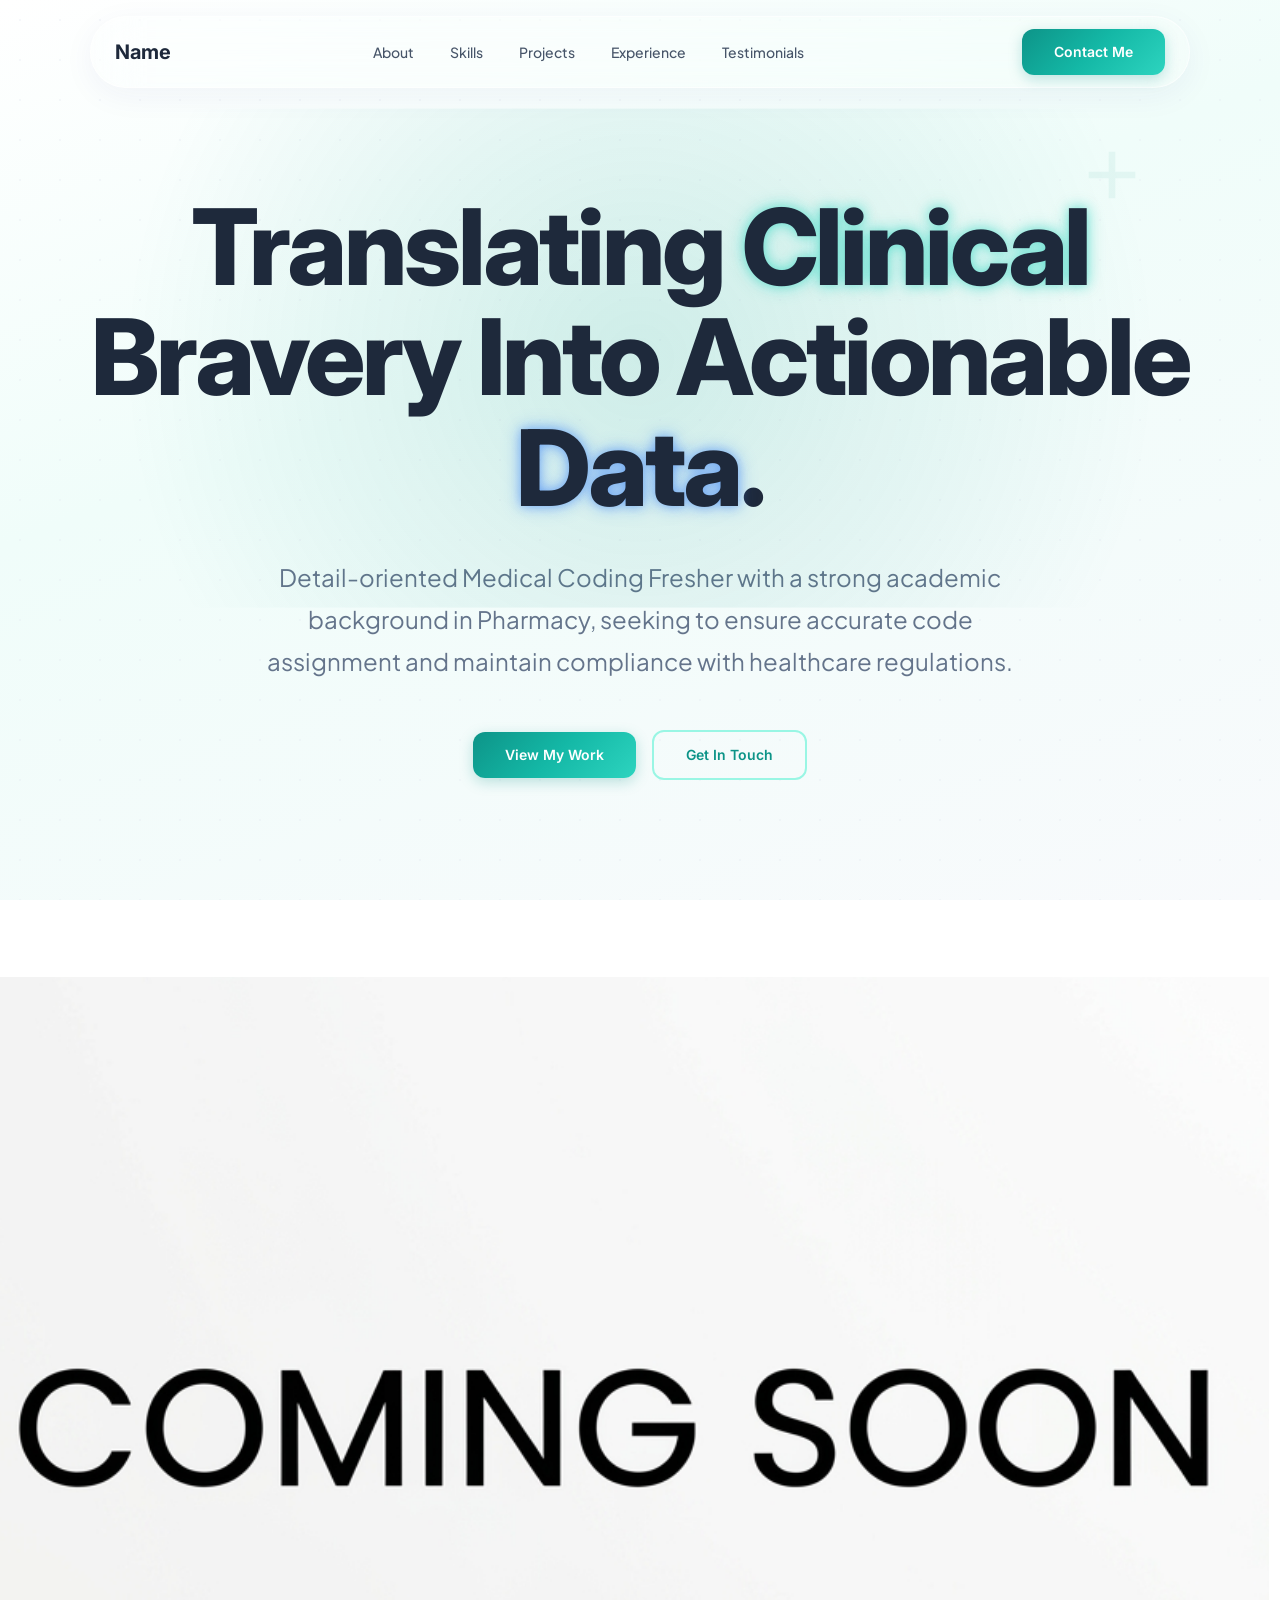
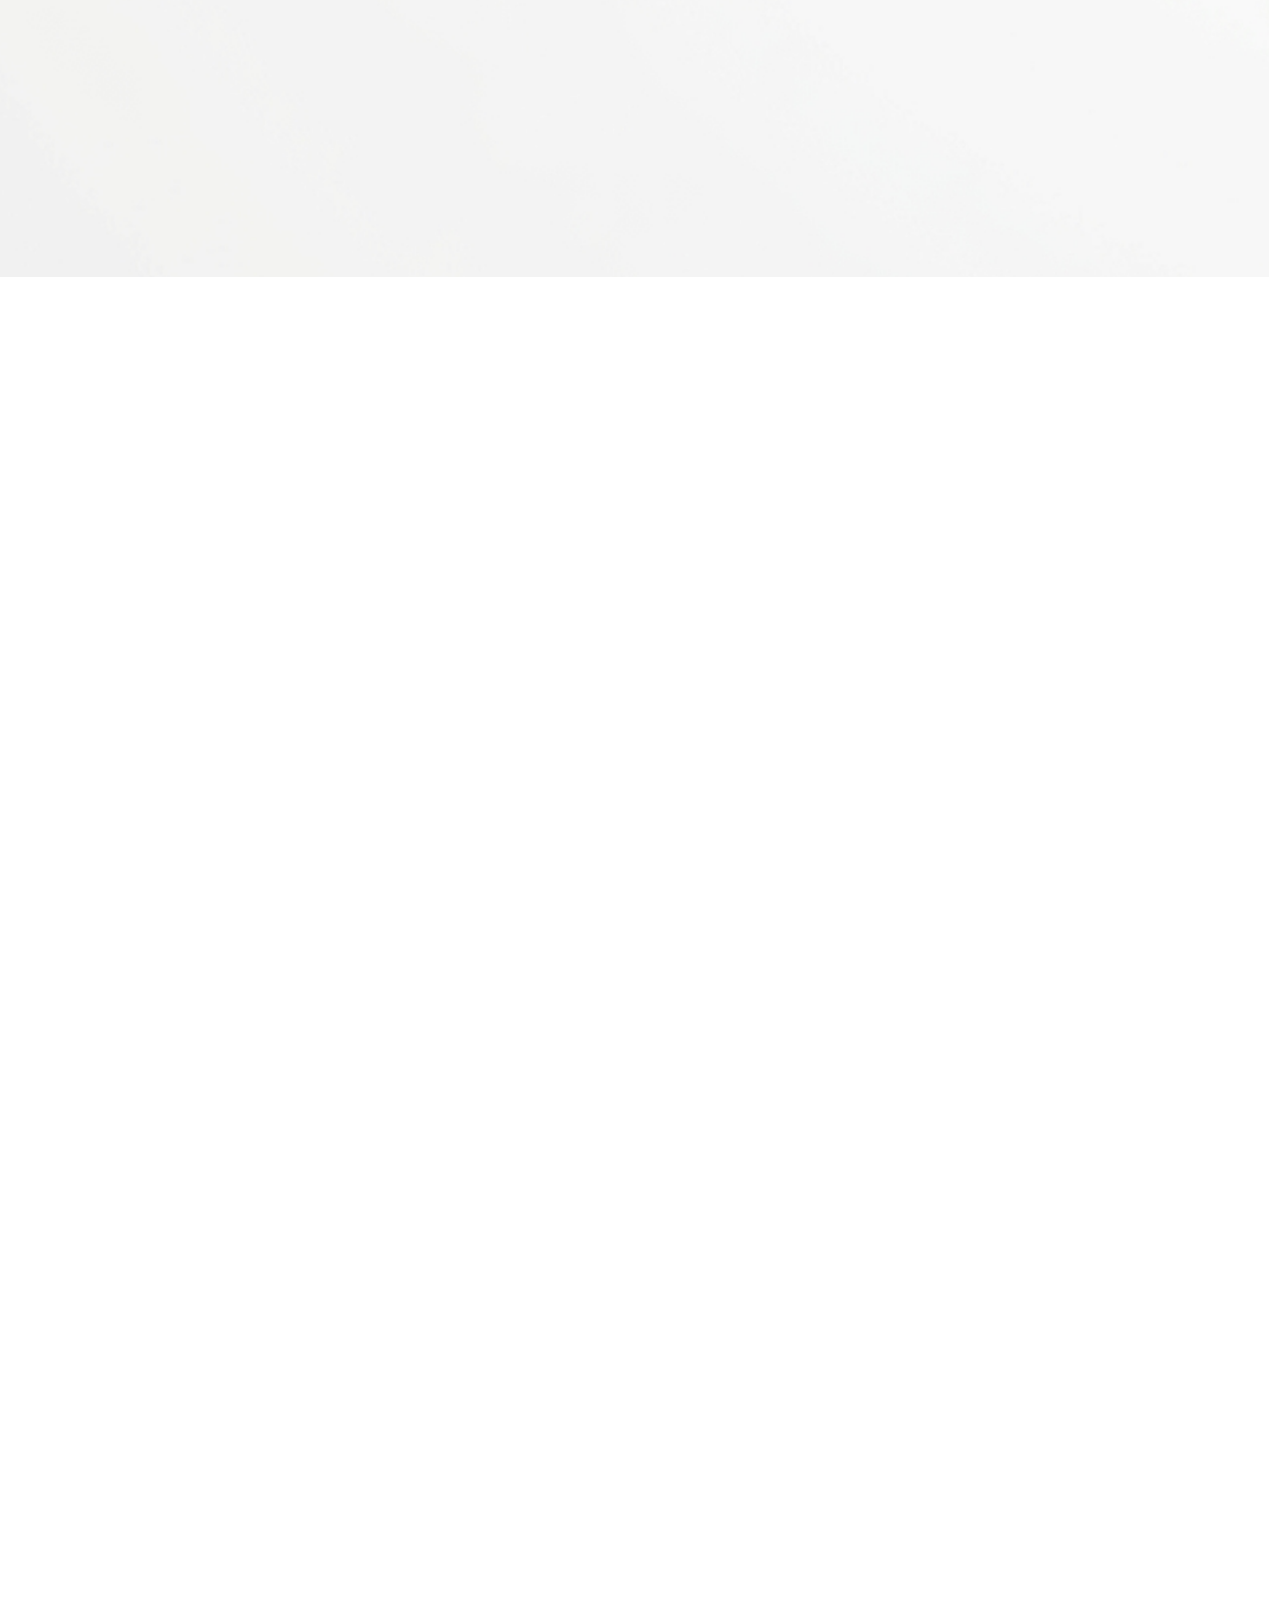
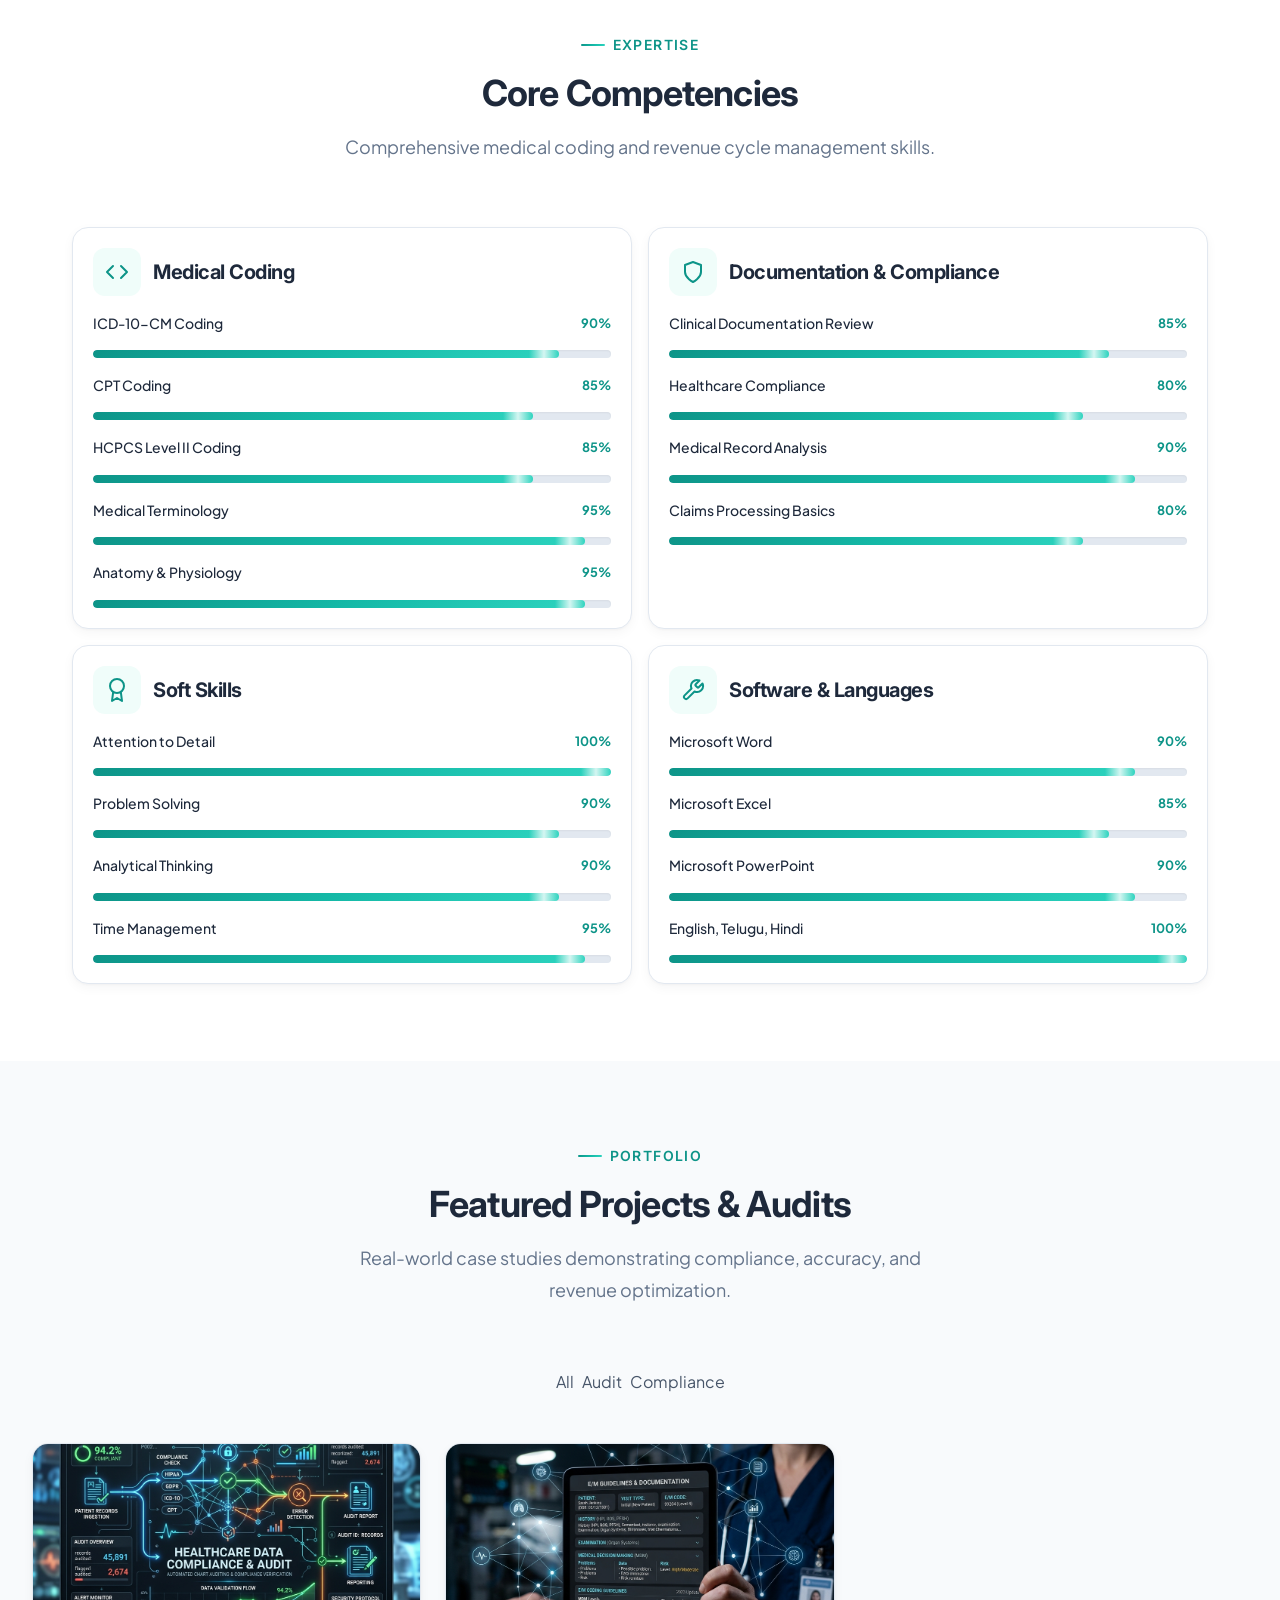
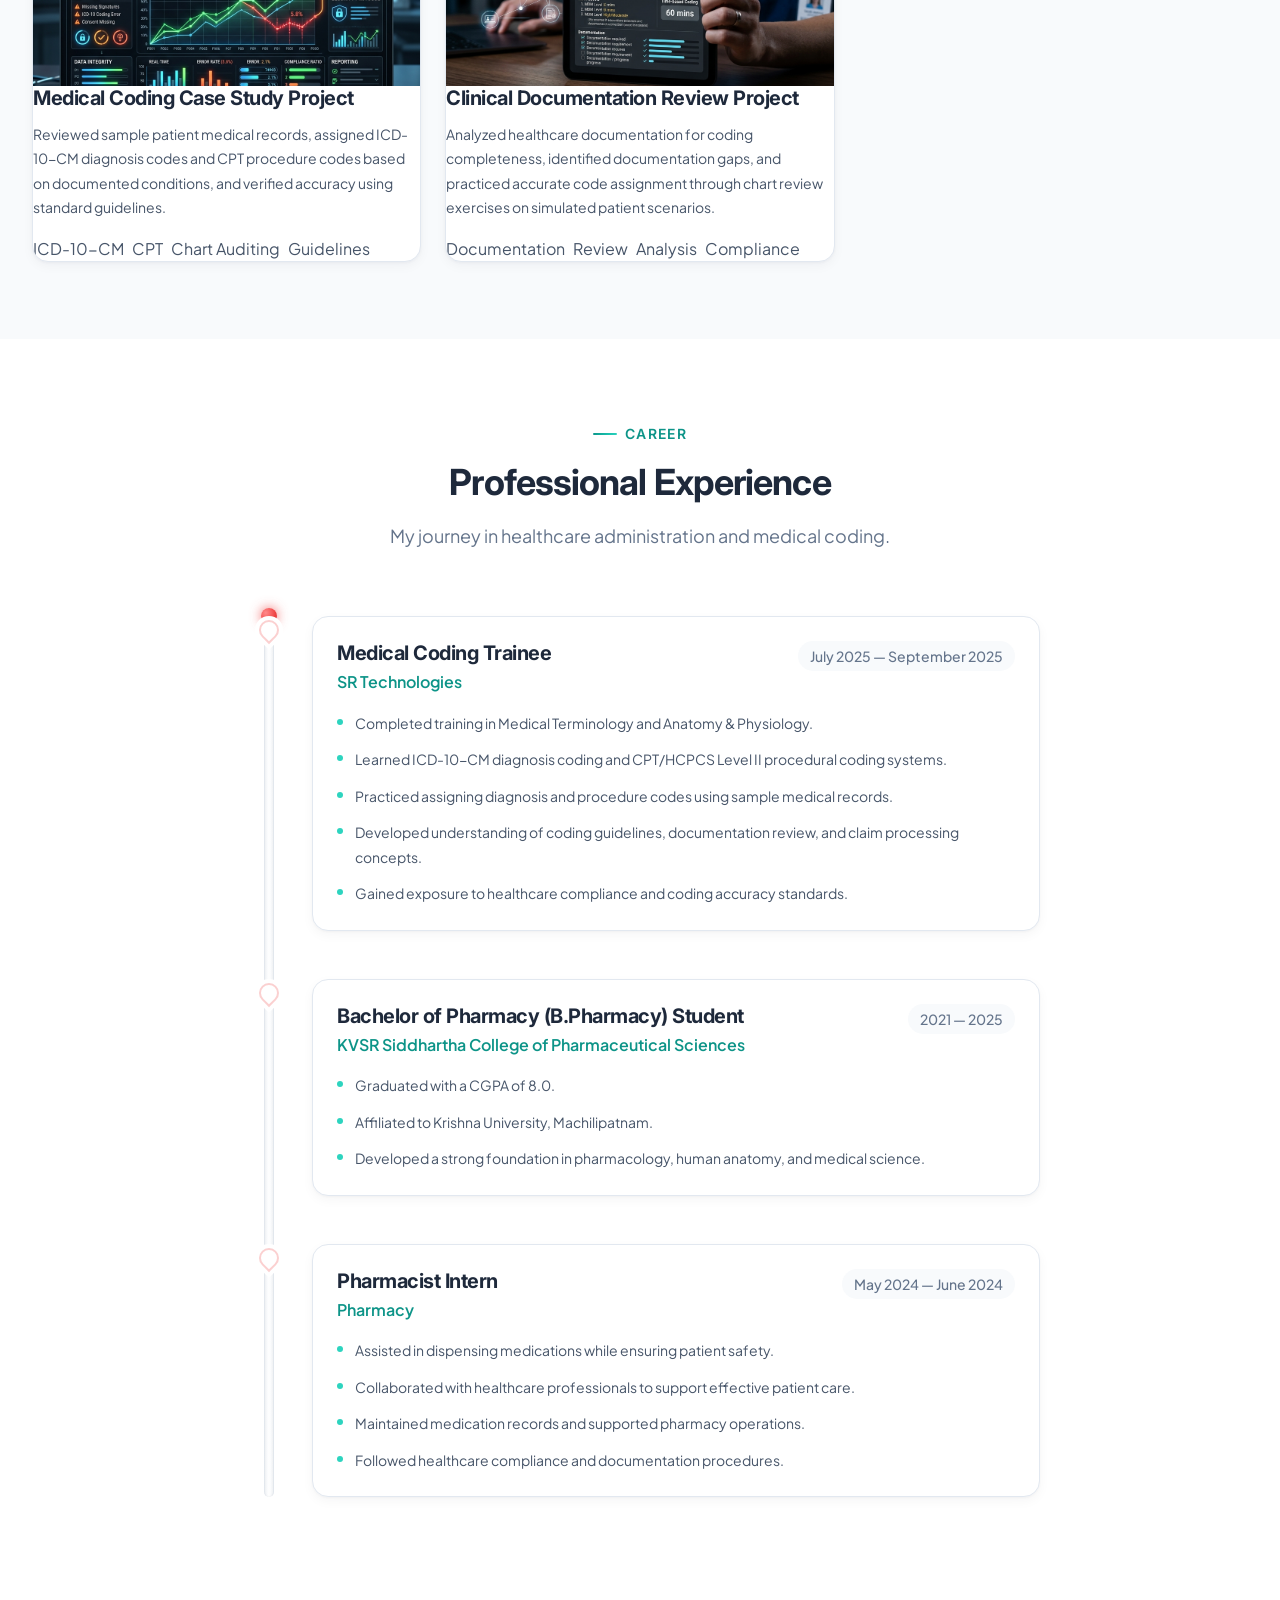
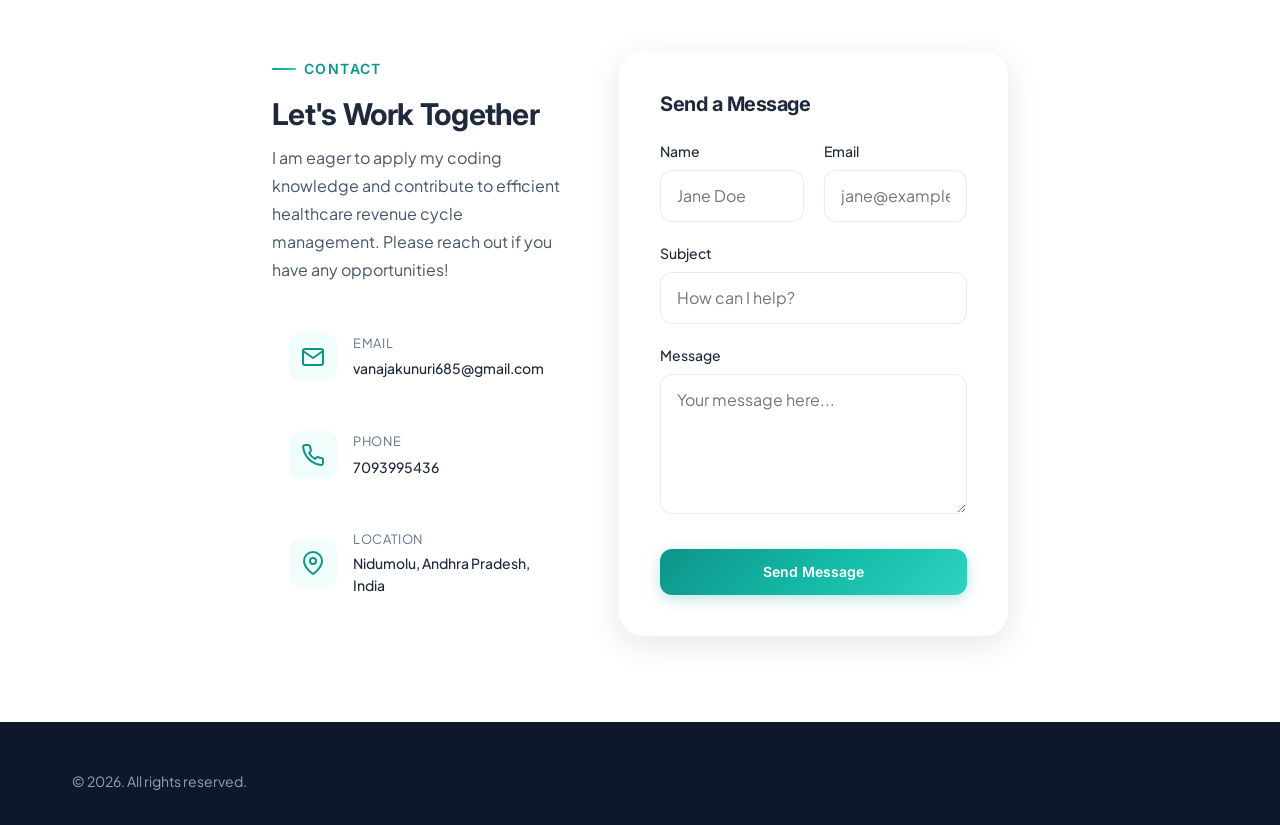
<file: index.html>
<!DOCTYPE html>
<html lang="en">
<head>
  <meta charset="UTF-8">
  <meta name="viewport" content="width=device-width, initial-scale=1.0">
  <title>Vanaja | Certified Professional Coder</title>
  <meta name="description" content="Professional portfolio of Vanaja, a Certified Medical Coder specializing in chart auditing, E/M documentation, and revenue cycle optimization.">
  <meta name="keywords" content="Medical Coder, Certified Professional Coder, CPC, Healthcare Compliance, Revenue Cycle, Chart Auditing">
  <meta name="author" content="Vanaja">
  
  <!-- Open Graph / Facebook -->
  <meta property="og:type" content="website">
  <meta property="og:url" content="https://vanaja-portfolio.netlify.app/">
  <meta property="og:title" content="Vanaja | Certified Professional Coder">
  <meta property="og:description" content="Precision in Every Code, Excellence in Every Claim. View my portfolio of medical coding and auditing projects.">
  <meta property="og:image" content="https://vanaja-portfolio.netlify.app/assets/project-audit.jpg">

  <!-- Twitter -->
  <meta property="twitter:card" content="summary_large_image">
  <meta property="twitter:url" content="https://vanaja-portfolio.netlify.app/">
  <meta property="twitter:title" content="Vanaja | Certified Professional Coder">
  <meta property="twitter:description" content="Precision in Every Code, Excellence in Every Claim. View my portfolio of medical coding and auditing projects.">
  <meta property="twitter:image" content="https://vanaja-portfolio.netlify.app/assets/project-audit.jpg">
  
  <meta name="theme-color" content="#0f172a">

  <!-- Favicon -->
  <link rel="icon" type="image/svg+xml" href="favicon.svg">
  
  <!-- CSS -->
  <link rel="stylesheet" href="styles/index.css?v=2">
  
  <!-- Preload fonts for performance -->
  <link rel="preconnect" href="https://fonts.googleapis.com">
  <link rel="preconnect" href="https://fonts.gstatic.com" crossorigin>
</head>
<body>

  <!-- Preloader -->
  <div id="preloader" class="preloader">
    <div class="preloader__content">
      <div class="preloader__heart-wrapper">
        <svg class="preloader__heart-outline" viewBox="0 0 24 24" fill="none" stroke="currentColor" stroke-width="0.5"><path d="M20.84 4.61a5.5 5.5 0 0 0-7.78 0L12 5.67l-1.06-1.06a5.5 5.5 0 0 0-7.78 7.78l1.06 1.06L12 21.23l7.78-7.78 1.06-1.06a5.5 5.5 0 0 0 0-7.78z"></path></svg>
        <div class="preloader__heart-mask">
          <div class="liquid-wave"></div>
        </div>
      </div>
      <div class="preloader__bar-wrapper">
        <div class="preloader__bar"></div>
      </div>
    </div>
  </div>

  <!-- Skip to content for accessibility -->
  <a href="#main-content" class="skip-link">Skip to content</a>

  <!-- Navigation -->
  <header class="navbar" id="navbar">
    <div class="container navbar__inner">
      <a href="#" class="navbar__logo">
        <span id="nav-name">Name</span>
      </a>

      <nav class="navbar__links" aria-label="Main Navigation">
        <a href="#about" class="navbar__link">About</a>
        <a href="#skills" class="navbar__link">Skills</a>
        <a href="#projects" class="navbar__link">Projects</a>
        <a href="#experience" class="navbar__link">Experience</a>
        <a href="#testimonials" class="navbar__link">Testimonials</a>
      </nav>

      <div class="navbar__cta">
        <a href="#contact" class="btn btn--primary">Contact Me</a>
      </div>

      <!-- Mobile Menu Toggle -->
      <button class="navbar__toggle" aria-label="Toggle menu" aria-expanded="false" aria-controls="mobile-menu">
        <span></span>
        <span></span>
        <span></span>
      </button>
    </div>
  </header>

  <!-- Mobile Menu Overlay -->
  <nav class="mobile-menu" id="mobile-menu" aria-label="Mobile Navigation">
    <a href="#about" class="mobile-menu__link">About</a>
    <a href="#skills" class="mobile-menu__link">Skills</a>
    <a href="#projects" class="mobile-menu__link">Projects</a>
    <a href="#experience" class="mobile-menu__link">Experience</a>
    <a href="#testimonials" class="mobile-menu__link">Testimonials</a>
    <a href="#contact" class="mobile-menu__link">Contact</a>
  </nav>

  <main id="main-content">
    
    <!-- Hero Section -->
    <section id="hero" class="hero" aria-label="Hero">
      <!-- Decorative Elements -->
      <div class="hero__decoration">
        <div class="hero__pattern"></div>
        <svg class="hero__cross hero__cross--1" viewBox="0 0 24 24" fill="currentColor"><path d="M19 11h-6V5h-2v6H5v2h6v6h2v-6h6v-2z"/></svg>
        <!-- Digital Hearts -->
        <svg class="hero__heart hero__heart--1" viewBox="0 0 11 10" fill="currentColor"><path d="M2,0h2v1h1v1h1V1h1V0h2v1h1v1h1v3h-1v1h-1v1H8v1H7v1H6v1H5V9H4V8H3V7H2V6H1V5H0V2h1V1h1V0z"/></svg>
        <svg class="hero__heart hero__heart--2" viewBox="0 0 11 10" fill="currentColor"><path d="M2,0h2v1h1v1h1V1h1V0h2v1h1v1h1v3h-1v1h-1v1H8v1H7v1H6v1H5V9H4V8H3V7H2V6H1V5H0V2h1V1h1V0z"/></svg>
        <svg class="hero__heart hero__heart--3" viewBox="0 0 11 10" fill="currentColor"><path d="M2,0h2v1h1v1h1V1h1V0h2v1h1v1h1v3h-1v1h-1v1H8v1H7v1H6v1H5V9H4V8H3V7H2V6H1V5H0V2h1V1h1V0z"/></svg>
        <svg class="hero__heart hero__heart--4" viewBox="0 0 11 10" fill="currentColor"><path d="M2,0h2v1h1v1h1V1h1V0h2v1h1v1h1v3h-1v1h-1v1H8v1H7v1H6v1H5V9H4V8H3V7H2V6H1V5H0V2h1V1h1V0z"/></svg>
        <svg class="hero__heart hero__heart--5" viewBox="0 0 11 10" fill="currentColor"><path d="M2,0h2v1h1v1h1V1h1V0h2v1h1v1h1v3h-1v1h-1v1H8v1H7v1H6v1H5V9H4V8H3V7H2V6H1V5H0V2h1V1h1V0z"/></svg>
      </div>

      <div class="container hero__inner">
        <div class="hero__content">
          <h1 class="hero__title" id="hero-headline">Translating <span class="hover-word hover-word--clinical">Clinical</span> Bravery Into Actionable <span class="hover-word hover-word--data">Data</span>.</h1>
          <p class="hero__subtitle" id="hero-subtitle">Detail-oriented Medical Coding Fresher with a strong academic background in Pharmacy, seeking to ensure accurate code assignment and maintain compliance with healthcare regulations.</p>
          <div class="hero__actions" id="hero-actions">
            <a href="#projects" class="btn btn--primary">View My Work</a>
            <a href="#contact" class="btn btn--secondary">Get In Touch</a>
          </div>
        </div>
      </div>
    </section>

    <!-- About Section -->
    <section id="about" class="section about-scroll-section">
      <div class="about-sticky-container">
        <div class="container container--wide">
          <div class="about__grid">
            <div class="about__image-wrapper">
              <div class="about__image-accent"></div>
              <div class="about__image">
                <!-- For the best effect, use a transparent PNG of yourself here -->
                <img src="assets/coming-soon.jpg" alt="About Me" id="about-image" loading="lazy">
              </div>
            </div>
            <div class="about__content">
              <div class="section-header" style="text-align: left; margin-left: 0; margin-bottom: 2rem;">
                <span class="section-label">About Me</span>
                <h2 class="section-title">Professional Background</h2>
              </div>
              <div class="about__bio" id="about-bio">
                <p>I am Akunuri Vanaja, a detail-oriented Medical Coding Fresher with a B.Pharmacy (CGPA 8.0) and comprehensive training in ICD-10-CM, CPT, and HCPCS Level II. I am eager to apply my knowledge of medical record analysis, healthcare compliance, and accurate code assignment to contribute effectively to a dynamic revenue cycle management team.</p>
              </div>
              <div class="about__stats" id="about-stats">
                <div class="about__stat">
                  <div class="about__stat-value" data-target="8.0">8.0</div>
                  <div class="about__stat-label">B.Pharmacy CGPA</div>
                </div>
                <div class="about__stat">
                  <div class="about__stat-value" data-target="4">4</div>
                  <div class="about__stat-label">Certifications</div>
                </div>
                <div class="about__stat">
                  <div class="about__stat-value" data-target="3">3</div>
                  <div class="about__stat-label">Languages Known</div>
                </div>
                <div class="about__stat">
                  <div class="about__stat-value" data-target="100">100%</div>
                  <div class="about__stat-label">Attention to Detail</div>
                </div>
              </div>
            </div>
          </div>
        </div>
      </div>
    </section>

    <!-- Skills Section -->
    <section id="skills" class="section">
      <div class="container">
        <div class="section-header reveal">
          <span class="section-label">Expertise</span>
          <h2 class="section-title">Core Competencies</h2>
          <p class="section-subtitle">Comprehensive medical coding and revenue cycle management skills.</p>
        </div>
        <div class="skills__grid" id="skills-container">
          <!-- Medical Coding -->
          <div class="skills__category card reveal reveal-left delay-1">
            <div class="skills__category-header">
              <div class="icon-box">
                <svg xmlns="http://www.w3.org/2000/svg" viewBox="0 0 24 24" fill="none" stroke="currentColor" stroke-width="2" stroke-linecap="round" stroke-linejoin="round"><polyline points="16 18 22 12 16 6"></polyline><polyline points="8 6 2 12 8 18"></polyline></svg>
              </div>
              <h3 class="skills__category-title">Medical Coding</h3>
            </div>
            <div class="skills__list">
              <div class="skill__item"><div class="skill__header"><span class="skill__name">ICD-10-CM Coding</span><span class="skill__level">90%</span></div><div class="progress-bar"><div class="progress-bar__fill" style="width: 90%" data-width="90%"><div class="progress-bar__glow"></div></div></div></div>
              <div class="skill__item"><div class="skill__header"><span class="skill__name">CPT Coding</span><span class="skill__level">85%</span></div><div class="progress-bar"><div class="progress-bar__fill" style="width: 85%" data-width="85%"><div class="progress-bar__glow"></div></div></div></div>
              <div class="skill__item"><div class="skill__header"><span class="skill__name">HCPCS Level II Coding</span><span class="skill__level">85%</span></div><div class="progress-bar"><div class="progress-bar__fill" style="width: 85%" data-width="85%"><div class="progress-bar__glow"></div></div></div></div>
              <div class="skill__item"><div class="skill__header"><span class="skill__name">Medical Terminology</span><span class="skill__level">95%</span></div><div class="progress-bar"><div class="progress-bar__fill" style="width: 95%" data-width="95%"><div class="progress-bar__glow"></div></div></div></div>
              <div class="skill__item"><div class="skill__header"><span class="skill__name">Anatomy & Physiology</span><span class="skill__level">95%</span></div><div class="progress-bar"><div class="progress-bar__fill" style="width: 95%" data-width="95%"><div class="progress-bar__glow"></div></div></div></div>
            </div>
          </div>
          <!-- Documentation & Compliance -->
          <div class="skills__category card reveal reveal-right delay-2">
            <div class="skills__category-header">
              <div class="icon-box">
                <svg xmlns="http://www.w3.org/2000/svg" viewBox="0 0 24 24" fill="none" stroke="currentColor" stroke-width="2" stroke-linecap="round" stroke-linejoin="round"><path d="M12 22s8-4 8-10V5l-8-3-8 3v7c0 6 8 10 8 10z"></path></svg>
              </div>
              <h3 class="skills__category-title">Documentation & Compliance</h3>
            </div>
            <div class="skills__list">
              <div class="skill__item"><div class="skill__header"><span class="skill__name">Clinical Documentation Review</span><span class="skill__level">85%</span></div><div class="progress-bar"><div class="progress-bar__fill" style="width: 85%" data-width="85%"><div class="progress-bar__glow"></div></div></div></div>
              <div class="skill__item"><div class="skill__header"><span class="skill__name">Healthcare Compliance</span><span class="skill__level">80%</span></div><div class="progress-bar"><div class="progress-bar__fill" style="width: 80%" data-width="80%"><div class="progress-bar__glow"></div></div></div></div>
              <div class="skill__item"><div class="skill__header"><span class="skill__name">Medical Record Analysis</span><span class="skill__level">90%</span></div><div class="progress-bar"><div class="progress-bar__fill" style="width: 90%" data-width="90%"><div class="progress-bar__glow"></div></div></div></div>
              <div class="skill__item"><div class="skill__header"><span class="skill__name">Claims Processing Basics</span><span class="skill__level">80%</span></div><div class="progress-bar"><div class="progress-bar__fill" style="width: 80%" data-width="80%"><div class="progress-bar__glow"></div></div></div></div>
            </div>
          </div>
          <!-- Soft Skills -->
          <div class="skills__category card reveal reveal-left delay-1">
            <div class="skills__category-header">
              <div class="icon-box">
                <svg xmlns="http://www.w3.org/2000/svg" viewBox="0 0 24 24" fill="none" stroke="currentColor" stroke-width="2" stroke-linecap="round" stroke-linejoin="round"><circle cx="12" cy="8" r="7"></circle><polyline points="8.21 13.89 7 23 12 20 17 23 15.79 13.88"></polyline></svg>
              </div>
              <h3 class="skills__category-title">Soft Skills</h3>
            </div>
            <div class="skills__list">
              <div class="skill__item"><div class="skill__header"><span class="skill__name">Attention to Detail</span><span class="skill__level">100%</span></div><div class="progress-bar"><div class="progress-bar__fill" style="width: 100%" data-width="100%"><div class="progress-bar__glow"></div></div></div></div>
              <div class="skill__item"><div class="skill__header"><span class="skill__name">Problem Solving</span><span class="skill__level">90%</span></div><div class="progress-bar"><div class="progress-bar__fill" style="width: 90%" data-width="90%"><div class="progress-bar__glow"></div></div></div></div>
              <div class="skill__item"><div class="skill__header"><span class="skill__name">Analytical Thinking</span><span class="skill__level">90%</span></div><div class="progress-bar"><div class="progress-bar__fill" style="width: 90%" data-width="90%"><div class="progress-bar__glow"></div></div></div></div>
              <div class="skill__item"><div class="skill__header"><span class="skill__name">Time Management</span><span class="skill__level">95%</span></div><div class="progress-bar"><div class="progress-bar__fill" style="width: 95%" data-width="95%"><div class="progress-bar__glow"></div></div></div></div>
            </div>
          </div>
          <!-- Software & Languages -->
          <div class="skills__category card reveal reveal-right delay-2">
            <div class="skills__category-header">
              <div class="icon-box">
                <svg xmlns="http://www.w3.org/2000/svg" viewBox="0 0 24 24" fill="none" stroke="currentColor" stroke-width="2" stroke-linecap="round" stroke-linejoin="round"><path d="M14.7 6.3a1 1 0 0 0 0 1.4l1.6 1.6a1 1 0 0 0 1.4 0l3.77-3.77a6 6 0 0 1-7.94 7.94l-6.91 6.91a2.12 2.12 0 0 1-3-3l6.91-6.91a6 6 0 0 1 7.94-7.94l-3.76 3.76z"></path></svg>
              </div>
              <h3 class="skills__category-title">Software & Languages</h3>
            </div>
            <div class="skills__list">
              <div class="skill__item"><div class="skill__header"><span class="skill__name">Microsoft Word</span><span class="skill__level">90%</span></div><div class="progress-bar"><div class="progress-bar__fill" style="width: 90%" data-width="90%"><div class="progress-bar__glow"></div></div></div></div>
              <div class="skill__item"><div class="skill__header"><span class="skill__name">Microsoft Excel</span><span class="skill__level">85%</span></div><div class="progress-bar"><div class="progress-bar__fill" style="width: 85%" data-width="85%"><div class="progress-bar__glow"></div></div></div></div>
              <div class="skill__item"><div class="skill__header"><span class="skill__name">Microsoft PowerPoint</span><span class="skill__level">90%</span></div><div class="progress-bar"><div class="progress-bar__fill" style="width: 90%" data-width="90%"><div class="progress-bar__glow"></div></div></div></div>
              <div class="skill__item"><div class="skill__header"><span class="skill__name">English, Telugu, Hindi</span><span class="skill__level">100%</span></div><div class="progress-bar"><div class="progress-bar__fill" style="width: 100%" data-width="100%"><div class="progress-bar__glow"></div></div></div></div>
            </div>
          </div>
        </div>
      </div>
    </section>

    <!-- Projects Section -->
    <section id="projects" class="section section--alt">
      <div class="container container--wide">
        <div class="section-header reveal">
          <span class="section-label">Portfolio</span>
          <h2 class="section-title">Featured Projects & Audits</h2>
          <p class="section-subtitle">Real-world case studies demonstrating compliance, accuracy, and revenue optimization.</p>
        </div>
        
        <div class="projects__filters reveal delay-1" id="projects-filters">
          <button class="filter-btn active" data-filter="all">All</button>
          <button class="filter-btn" data-filter="audit">Audit</button>
          <button class="filter-btn" data-filter="compliance">Compliance</button>
        </div>

        <div class="projects__grid" id="projects-grid">
          <!-- Project 1 -->
          <article class="project-card reveal delay-1" data-category="audit">
            <div class="project-card__image">
              <img src="assets/project-audit.jpg" alt="Medical Coding Case Study Project" loading="lazy">
              <div class="project-card__overlay">
                <a href="#" class="project-card__link"><svg xmlns="http://www.w3.org/2000/svg" width="24" height="24" viewBox="0 0 24 24" fill="none" stroke="currentColor" stroke-width="2" stroke-linecap="round" stroke-linejoin="round"><path d="M18 13v6a2 2 0 0 1-2 2H5a2 2 0 0 1-2-2V8a2 2 0 0 1 2-2h6"></path><polyline points="15 3 21 3 21 9"></polyline><line x1="10" y1="14" x2="21" y2="3"></line></svg></a>
              </div>
            </div>
            <div class="project-card__content">
              <h3 class="project-card__title">Medical Coding Case Study Project</h3>
              <p class="project-card__desc">Reviewed sample patient medical records, assigned ICD-10-CM diagnosis codes and CPT procedure codes based on documented conditions, and verified accuracy using standard guidelines.</p>
              <div class="project-card__tags">
                <span class="tag">ICD-10-CM</span>
                <span class="tag">CPT</span>
                <span class="tag">Chart Auditing</span>
                <span class="tag">Guidelines</span>
              </div>
            </div>
          </article>

          <!-- Project 2 -->
          <article class="project-card reveal delay-2" data-category="compliance">
            <div class="project-card__image">
              <img src="assets/project-documentation.jpg" alt="Clinical Documentation Review Project" loading="lazy">
              <div class="project-card__overlay">
                <a href="#" class="project-card__link"><svg xmlns="http://www.w3.org/2000/svg" width="24" height="24" viewBox="0 0 24 24" fill="none" stroke="currentColor" stroke-width="2" stroke-linecap="round" stroke-linejoin="round"><path d="M18 13v6a2 2 0 0 1-2 2H5a2 2 0 0 1-2-2V8a2 2 0 0 1 2-2h6"></path><polyline points="15 3 21 3 21 9"></polyline><line x1="10" y1="14" x2="21" y2="3"></line></svg></a>
              </div>
            </div>
            <div class="project-card__content">
              <h3 class="project-card__title">Clinical Documentation Review Project</h3>
              <p class="project-card__desc">Analyzed healthcare documentation for coding completeness, identified documentation gaps, and practiced accurate code assignment through chart review exercises on simulated patient scenarios.</p>
              <div class="project-card__tags">
                <span class="tag">Documentation</span>
                <span class="tag">Review</span>
                <span class="tag">Analysis</span>
                <span class="tag">Compliance</span>
              </div>
            </div>
          </article>
        </div>
      </div>
    </section>

    <!-- Experience Section -->
    <section id="experience" class="section">
      <div class="container">
        <div class="section-header reveal">
          <span class="section-label">Career</span>
          <h2 class="section-title">Professional Experience</h2>
          <p class="section-subtitle">My journey in healthcare administration and medical coding.</p>
        </div>
        
        <div class="experience__timeline" id="experience-timeline">
          <div class="experience__timeline-fill"></div>
          
          <!-- Experience 1 -->
          <div class="experience__item reveal delay-1">
            <div class="experience__dot"></div>
            <div class="experience__card card">
              <div class="experience__header">
                <div>
                  <h3 class="experience__role">Medical Coding Trainee</h3>
                  <div class="experience__company">SR Technologies</div>
                </div>
                <div class="experience__duration">July 2025 — September 2025</div>
              </div>
              <div class="experience__achievements">
                <div class="experience__achievement">Completed training in Medical Terminology and Anatomy & Physiology.</div>
                <div class="experience__achievement">Learned ICD-10-CM diagnosis coding and CPT/HCPCS Level II procedural coding systems.</div>
                <div class="experience__achievement">Practiced assigning diagnosis and procedure codes using sample medical records.</div>
                <div class="experience__achievement">Developed understanding of coding guidelines, documentation review, and claim processing concepts.</div>
                <div class="experience__achievement">Gained exposure to healthcare compliance and coding accuracy standards.</div>
              </div>
            </div>
          </div>

          <!-- Experience 2 -->
          <div class="experience__item reveal delay-2">
            <div class="experience__dot"></div>
            <div class="experience__card card">
              <div class="experience__header">
                <div>
                  <h3 class="experience__role">Bachelor of Pharmacy (B.Pharmacy) Student</h3>
                  <div class="experience__company">KVSR Siddhartha College of Pharmaceutical Sciences</div>
                </div>
                <div class="experience__duration">2021 — 2025</div>
              </div>
              <div class="experience__achievements">
                <div class="experience__achievement">Graduated with a CGPA of 8.0.</div>
                <div class="experience__achievement">Affiliated to Krishna University, Machilipatnam.</div>
                <div class="experience__achievement">Developed a strong foundation in pharmacology, human anatomy, and medical science.</div>
              </div>
            </div>
          </div>

          <!-- Experience 3 -->
          <div class="experience__item reveal delay-3">
            <div class="experience__dot"></div>
            <div class="experience__card card">
              <div class="experience__header">
                <div>
                  <h3 class="experience__role">Pharmacist Intern</h3>
                  <div class="experience__company">Pharmacy</div>
                </div>
                <div class="experience__duration">May 2024 — June 2024</div>
              </div>
              <div class="experience__achievements">
                <div class="experience__achievement">Assisted in dispensing medications while ensuring patient safety.</div>
                <div class="experience__achievement">Collaborated with healthcare professionals to support effective patient care.</div>
                <div class="experience__achievement">Maintained medication records and supported pharmacy operations.</div>
                <div class="experience__achievement">Followed healthcare compliance and documentation procedures.</div>
              </div>
            </div>
          </div>
        </div>
      </div>
    </section>

    <!-- Contact Section -->
    <section id="contact" class="section" style="position: relative; overflow: hidden;">
      
      <!-- Live ECG Background -->
      <div class="contact__ecg-background">
        <svg viewBox="0 0 1000 200" preserveAspectRatio="none">
          <path class="ecg-line" d="M 0 100 L 350 100 L 370 100 L 390 80 L 410 100 L 450 100 L 480 20 L 520 180 L 550 100 L 590 100 L 610 120 L 630 100 L 1000 100" fill="none" stroke="currentColor" stroke-width="4" stroke-linecap="round" stroke-linejoin="round"></path>
        </svg>
      </div>

      <div class="container container--narrow" style="position: relative; z-index: 1;">
        <div class="contact__grid">
          <div class="contact__info reveal-left">
            <div>
              <span class="section-label">Contact</span>
              <h2 class="contact__info-title" id="contact-heading">Let's Work Together</h2>
              <p class="contact__info-text" id="contact-desc">I am eager to apply my coding knowledge and contribute to efficient healthcare revenue cycle management. Please reach out if you have any opportunities!</p>
            </div>
            
            <div class="contact__details" id="contact-details">
              <div class="contact__detail">
                <div class="contact__detail-icon icon-box">
                  <svg xmlns="http://www.w3.org/2000/svg" viewBox="0 0 24 24" fill="none" stroke="currentColor" stroke-width="2" stroke-linecap="round" stroke-linejoin="round"><path d="M4 4h16c1.1 0 2 .9 2 2v12c0 1.1-.9 2-2 2H4c-1.1 0-2-.9-2-2V6c0-1.1.9-2 2-2z"></path><polyline points="22,6 12,13 2,6"></polyline></svg>
                </div>
                <div>
                  <div class="contact__detail-label">Email</div>
                  <a href="mailto:vanajakunuri685@gmail.com" class="contact__detail-value">vanajakunuri685@gmail.com</a>
                </div>
              </div>
              <div class="contact__detail">
                <div class="contact__detail-icon icon-box">
                  <svg xmlns="http://www.w3.org/2000/svg" viewBox="0 0 24 24" fill="none" stroke="currentColor" stroke-width="2" stroke-linecap="round" stroke-linejoin="round"><path d="M22 16.92v3a2 2 0 0 1-2.18 2 19.79 19.79 0 0 1-8.63-3.07 19.5 19.5 0 0 1-6-6 19.79 19.79 0 0 1-3.07-8.67A2 2 0 0 1 4.11 2h3a2 2 0 0 1 2 1.72 12.84 12.84 0 0 0 .7 2.81 2 2 0 0 1-.45 2.11L8.09 9.91a16 16 0 0 0 6 6l1.27-1.27a2 2 0 0 1 2.11-.45 12.84 12.84 0 0 0 2.81.7A2 2 0 0 1 22 16.92z"></path></svg>
                </div>
                <div>
                  <div class="contact__detail-label">Phone</div>
                  <a href="tel:7093995436" class="contact__detail-value">7093995436</a>
                </div>
              </div>
              <div class="contact__detail">
                <div class="contact__detail-icon icon-box">
                  <svg xmlns="http://www.w3.org/2000/svg" viewBox="0 0 24 24" fill="none" stroke="currentColor" stroke-width="2" stroke-linecap="round" stroke-linejoin="round"><path d="M21 10c0 7-9 13-9 13s-9-6-9-13a9 9 0 0 1 18 0z"></path><circle cx="12" cy="10" r="3"></circle></svg>
                </div>
                <div>
                  <div class="contact__detail-label">Location</div>
                  <div class="contact__detail-value">Nidumolu, Andhra Pradesh, India</div>
                </div>
              </div>
            </div>
            
            <div class="contact__socials" id="contact-socials">
              <a href="https://linkedin.com/in/sarahmitchell" class="social-icon" target="_blank" aria-label="LinkedIn">
                <svg xmlns="http://www.w3.org/2000/svg" viewBox="0 0 24 24" fill="none" stroke="currentColor" stroke-width="2" stroke-linecap="round" stroke-linejoin="round"><path d="M16 8a6 6 0 0 1 6 6v7h-4v-7a2 2 0 0 0-2-2 2 2 0 0 0-2 2v7h-4v-7a6 6 0 0 1 6-6z"></path><rect x="2" y="9" width="4" height="12"></rect><circle cx="4" cy="4" r="2"></circle></svg>
              </a>
              <a href="mailto:vanajakunuri685@gmail.com" class="social-icon" target="_blank" aria-label="Email">
                <svg xmlns="http://www.w3.org/2000/svg" viewBox="0 0 24 24" fill="none" stroke="currentColor" stroke-width="2" stroke-linecap="round" stroke-linejoin="round"><path d="M4 4h16c1.1 0 2 .9 2 2v12c0 1.1-.9 2-2 2H4c-1.1 0-2-.9-2-2V6c0-1.1.9-2 2-2z"></path><polyline points="22,6 12,13 2,6"></polyline></svg>
              </a>
              <a href="https://www.aapc.com" class="social-icon" target="_blank" aria-label="AAPC">
                <svg xmlns="http://www.w3.org/2000/svg" viewBox="0 0 24 24" fill="none" stroke="currentColor" stroke-width="2" stroke-linecap="round" stroke-linejoin="round"><circle cx="12" cy="8" r="7"></circle><polyline points="8.21 13.89 7 23 12 20 17 23 15.79 13.88"></polyline></svg>
              </a>
            </div>
          </div>
          
          <div class="contact__form reveal-right delay-2">
            <h3 class="contact__form-title">Send a Message</h3>
            <form id="contact-form" action="https://formsubmit.co/vanajakunuri685@gmail.com" method="POST" novalidate>
              <!-- FormSubmit Hidden Config -->
              <input type="hidden" name="_captcha" value="false">
              <input type="hidden" name="_template" value="box">
              <input type="hidden" name="_subject" value="New Portfolio Contact Message!">
              
              <div class="form-row">
                <div class="form-group">
                  <label for="name" class="form-label">Name</label>
                  <input type="text" id="name" name="name" class="form-input" placeholder="Jane Doe" required>
                  <span class="form-error">Please enter your name.</span>
                </div>
                <div class="form-group">
                  <label for="email" class="form-label">Email</label>
                  <input type="email" id="email" name="email" class="form-input" placeholder="jane@example.com" required>
                  <span class="form-error">Please enter a valid email.</span>
                </div>
              </div>
              <div class="form-group">
                <label for="subject" class="form-label">Subject</label>
                <input type="text" id="subject" name="subject" class="form-input" placeholder="How can I help?" required>
                <span class="form-error">Please enter a subject.</span>
              </div>
              <div class="form-group">
                <label for="message" class="form-label">Message</label>
                <textarea id="message" name="message" class="form-textarea" placeholder="Your message here..." required></textarea>
                <span class="form-error">Please enter a message.</span>
              </div>
              <button type="submit" class="btn btn--primary contact__submit">
                <span class="btn__text">Send Message</span>
                <span class="btn__spinner"></span>
              </button>
            </form>

            <div class="contact__success" id="contact-success">
              <div class="contact__success-icon">
                <svg xmlns="http://www.w3.org/2000/svg" width="24" height="24" viewBox="0 0 24 24" fill="none" stroke="currentColor" stroke-width="2" stroke-linecap="round" stroke-linejoin="round"><path d="M22 11.08V12a10 10 0 1 1-5.93-9.14"></path><polyline points="22 4 12 14.01 9 11.01"></polyline></svg>
              </div>
              <h4 class="contact__success-title">Message Sent!</h4>
              <p class="contact__success-text">Thank you for reaching out. I'll get back to you shortly.</p>
              <button class="btn btn--secondary" style="margin-top: 1rem;" id="form-reset">Send Another</button>
            </div>
          </div>
        </div>
      </div>
    </section>

  </main>

  <footer class="footer">
    <div class="container footer__inner">
      <div class="footer__copyright" id="footer-copyright">
        © 2026. All rights reserved.
      </div>
      <div class="footer__links" id="footer-links">
        <!-- Populated by JS -->
      </div>
    </div>
  </footer>

  <!-- Back to Top Button -->
  <button class="back-to-top" id="back-to-top" aria-label="Back to top">
    <svg xmlns="http://www.w3.org/2000/svg" viewBox="0 0 24 24" fill="none" stroke="currentColor" stroke-width="2" stroke-linecap="round" stroke-linejoin="round"><path d="M18 15l-6-6-6 6"/></svg>
  </button>

  <!-- Scripts -->
  <script defer src="scripts/main.js?v=2"></script>
</body>
</html>
</file>
<file: styles/index.css>
/* ===========================================
   MASTER STYLESHEET — Import Order Matters
   =========================================== */

@import url('https://fonts.googleapis.com/css2?family=Inter:wght@400;500;600;700;800&family=Plus+Jakarta+Sans:wght@400;500;600;700&display=swap');

@import url('variables.css?v=2');
@import url('base.css?v=2');
@import url('animations.css?v=2');
@import url('components.css?v=2');
@import url('sections.css?v=2');
</file>
